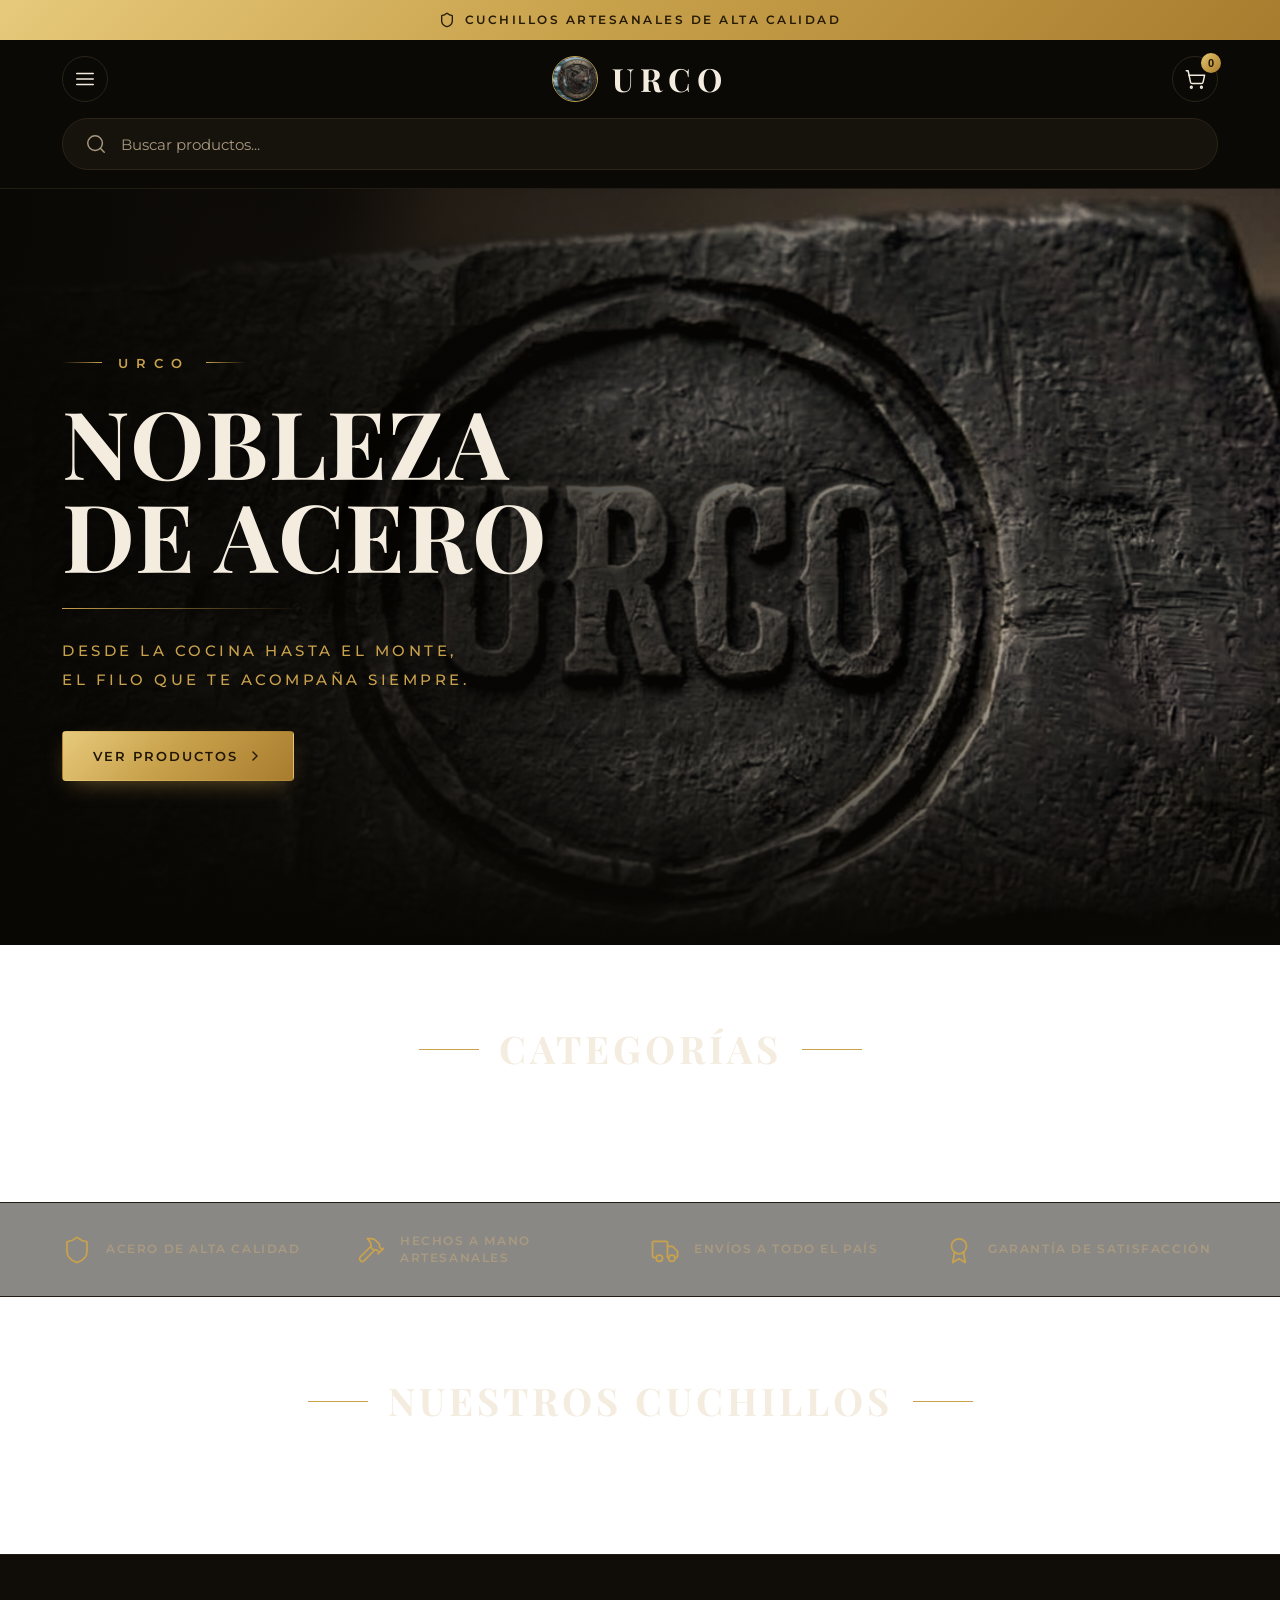
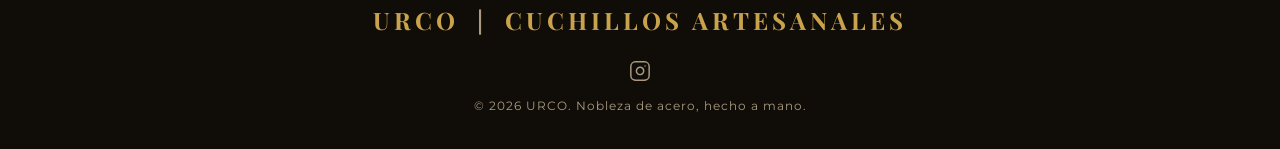
<file: index.html>
<!DOCTYPE html>
<html lang="es" dir="ltr">
<head>
  <meta charset="UTF-8" />
  <meta name="viewport" content="width=device-width, initial-scale=1" />
  <title>URCO — Nobleza de Acero | Cuchillos Artesanales</title>
  <meta name="description" content="URCO — Cuchillos artesanales de acero de alta calidad. Cocina, estilo japonés y aire libre. Hechos a mano, envíos a todo el país." />
  <meta property="og:title" content="URCO — Nobleza de Acero" />
  <meta property="og:description" content="Cuchillos artesanales de acero de alta calidad. Hechos a mano." />
  <meta property="og:image" content="assets/img/hero.jpg" />
  <meta property="og:type" content="website" />
  <link rel="icon" href="assets/img/logo.jpg" />
  <link rel="preconnect" href="https://fonts.googleapis.com" />
  <link rel="preconnect" href="https://fonts.gstatic.com" crossorigin />
  <link href="https://fonts.googleapis.com/css2?family=Cormorant+Garamond:wght@500;600;700&family=Montserrat:wght@300;400;500;600&family=Playfair+Display:wght@600;700;800;900&display=swap" rel="stylesheet" />
  <link rel="stylesheet" href="assets/css/styles.css" />
</head>
<body>
  <!-- ===================== TOP BAR ===================== -->
  <div class="topbar">
    <div class="container topbar-inner">
      <svg class="ico" viewBox="0 0 24 24" aria-hidden="true"><path d="M20 13c0 5-3.5 7.5-7.66 8.95a1 1 0 0 1-.67-.01C7.5 20.5 4 18 4 13V6a1 1 0 0 1 1-1c2 0 4.5-1.2 6.24-2.72a1.17 1.17 0 0 1 1.52 0C14.51 3.81 17 5 19 5a1 1 0 0 1 1 1z"/></svg>
      <span>Cuchillos artesanales de alta calidad</span>
    </div>
  </div>

  <!-- ===================== HEADER ===================== -->
  <header class="site-header" id="top">
    <div class="container header-inner">
      <button class="icon-btn menu-btn" id="menu-btn" aria-label="Menú">
        <svg class="ico" viewBox="0 0 24 24"><path d="M3 6h18M3 12h18M3 18h18"/></svg>
      </button>
      <a class="brand" href="#top">
        <img src="assets/img/logo.jpg" alt="" class="brand-logo" />
        <span class="brand-name">URCO</span>
      </a>
      <button class="icon-btn cart-btn" id="cart-btn" aria-label="Carrito">
        <svg class="ico" viewBox="0 0 24 24"><circle cx="8" cy="21" r="1"/><circle cx="19" cy="21" r="1"/><path d="M2.5 3h2l2.6 12.4a2 2 0 0 0 2 1.6h9.7a2 2 0 0 0 2-1.57l1.65-7.43H5.1"/></svg>
        <span class="cart-count" id="cart-count" hidden>0</span>
      </button>
    </div>
    <div class="container search-wrap">
      <label class="search" for="search">
        <svg class="ico" viewBox="0 0 24 24"><circle cx="11" cy="11" r="8"/><path d="m21 21-4.3-4.3"/></svg>
        <input type="search" id="search" placeholder="Buscar productos..." autocomplete="off" />
      </label>
    </div>
    <!-- Menú móvil desplegable -->
    <nav class="mobile-nav" id="mobile-nav" aria-label="Navegación">
      <a href="#cocina">Cocina</a>
      <a href="#japones">Japonés</a>
      <a href="#aire-libre">Aire Libre</a>
    </nav>
  </header>

  <!-- ===================== HERO ===================== -->
  <section class="hero">
    <div class="hero-bg" role="img" aria-label="Logo URCO forjado en acero"></div>
    <div class="hero-scrim"></div>
    <div class="container">
      <div class="hero-content">
        <p class="hero-kicker"><span class="rule"></span> URCO <span class="rule rule-r"></span></p>
        <h1 class="hero-title">Nobleza<br />de Acero</h1>
        <div class="hero-divider"></div>
        <p class="hero-subtitle">Desde la cocina hasta el monte,<br />el filo que te acompaña siempre.</p>
        <a href="#catalogo" class="btn btn-gold">
          Ver productos
          <svg class="ico" viewBox="0 0 24 24"><path d="m9 18 6-6-6-6"/></svg>
        </a>
      </div>
    </div>
  </section>

  <!-- ===================== CATEGORÍAS ===================== -->
  <section class="section" id="categorias">
    <div class="container">
      <h2 class="section-title"><span class="rule"></span> Categorías <span class="rule"></span></h2>
      <div class="cat-grid" id="cat-grid"><!-- render JS --></div>
    </div>
  </section>

  <!-- ===================== BARRA DE GARANTÍAS ===================== -->
  <section class="features">
    <div class="container feature-grid" id="feature-grid"><!-- render JS --></div>
  </section>

  <!-- ===================== CATÁLOGO ===================== -->
  <main class="section" id="catalogo">
    <div class="container">
      <h2 class="section-title"><span class="rule"></span> Nuestros Cuchillos <span class="rule"></span></h2>
      <div id="catalog"><!-- render JS --></div>
      <p class="no-results" id="no-results" hidden>No encontramos cuchillos que coincidan con tu búsqueda.</p>
    </div>
  </main>

  <!-- ===================== FOOTER ===================== -->
  <footer class="site-footer">
    <div class="container">
      <div class="footer-brand">URCO <span>|</span> Cuchillos Artesanales</div>
      <a class="footer-ig" data-ig target="_blank" rel="noopener" aria-label="Instagram">
        <svg class="ico" viewBox="0 0 24 24"><rect width="20" height="20" x="2" y="2" rx="5"/><path d="M16 11.37A4 4 0 1 1 12.63 8 4 4 0 0 1 16 11.37z"/><line x1="17.5" x2="17.51" y1="6.5" y2="6.5"/></svg>
      </a>
      <p class="footer-copy">© <span id="year"></span> URCO. Nobleza de acero, hecho a mano.</p>
    </div>
  </footer>

  <!-- ===================== MODAL PRODUCTO ===================== -->
  <div class="modal" id="modal" hidden>
    <div class="modal-backdrop" data-close></div>
    <div class="modal-card" role="dialog" aria-modal="true" aria-labelledby="modal-name">
      <button class="modal-close" data-close aria-label="Cerrar">
        <svg class="ico" viewBox="0 0 24 24"><path d="M18 6 6 18M6 6l12 12"/></svg>
      </button>
      <div class="modal-body" id="modal-body"><!-- render JS --></div>
    </div>
  </div>

  <!-- ===================== CARRITO (drawer) ===================== -->
  <div class="drawer" id="drawer" hidden>
    <div class="drawer-backdrop" data-cart-close></div>
    <aside class="drawer-panel" role="dialog" aria-modal="true" aria-label="Carrito de compras">
      <header class="drawer-head">
        <h3>Tu carrito</h3>
        <button class="icon-btn" data-cart-close aria-label="Cerrar carrito">
          <svg class="ico" viewBox="0 0 24 24"><path d="M18 6 6 18M6 6l12 12"/></svg>
        </button>
      </header>
      <div class="drawer-items" id="drawer-items"><!-- render JS --></div>
      <footer class="drawer-foot">
        <div class="drawer-total"><span>Total</span><strong id="cart-total">AR$0</strong></div>
        <a class="btn btn-wa btn-block" id="checkout-wa" target="_blank" rel="noopener">Finalizar por WhatsApp</a>
        <p class="drawer-note">Coordinás el pago y el envío directamente por WhatsApp.</p>
      </footer>
    </aside>
  </div>

  <script type="module" src="assets/js/app.js"></script>
</body>
</html>
</file>
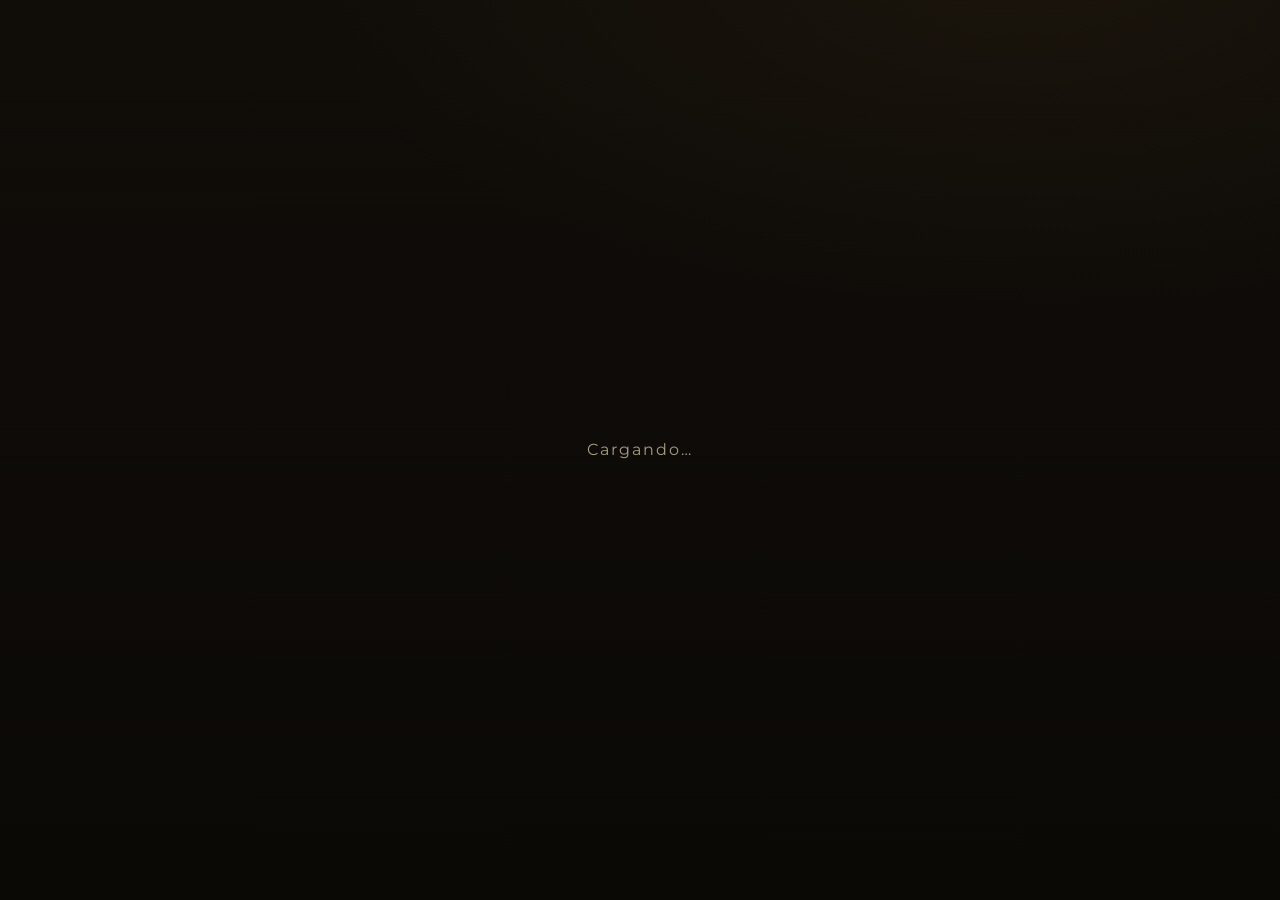
<file: admin.html>
<!DOCTYPE html>
<html lang="es" dir="ltr">
<head>
  <meta charset="UTF-8" />
  <meta name="viewport" content="width=device-width, initial-scale=1" />
  <meta name="robots" content="noindex" />
  <title>URCO — Panel de administración</title>
  <link rel="icon" href="assets/img/logo.jpg" />
  <link rel="preconnect" href="https://fonts.googleapis.com" />
  <link rel="preconnect" href="https://fonts.gstatic.com" crossorigin />
  <link href="https://fonts.googleapis.com/css2?family=Cormorant+Garamond:wght@500;600;700&family=Montserrat:wght@300;400;500;600&family=Playfair+Display:wght@600;700;800;900&display=swap" rel="stylesheet" />
  <link rel="stylesheet" href="assets/css/styles.css" />
  <link rel="stylesheet" href="assets/css/admin.css" />
</head>
<body class="admin">
  <div id="app" class="admin-loading">Cargando…</div>
  <script type="module" src="assets/js/admin.js"></script>
</body>
</html>
</file>
<file: assets/css/styles.css>
/* ============================================================================
   URCO — Hoja de estilos
   Tema: negro cálido + oro/bronce, tipografía serif elegante (Playfair /
   Cormorant) para display y Montserrat para UI. Estética premium.
   ========================================================================== */

:root {
  --bg:         #0b0906;
  --bg-2:       #100d09;
  --panel:      #16120c;
  --panel-2:    #1d1810;
  --line:       #2c2418;
  --line-soft:  #221c13;
  --text:       #f3ecdf;
  --muted:      #a99a80;
  --gold:       #c9a24c;
  --gold-2:     #e7ca7c;
  --gold-deep:  #9a7328;
  --wa:         #1fae54;
  --danger:     #c15a4e;
  --radius:     4px;
  --maxw:       1200px;
  --serif:      "Playfair Display", Georgia, serif;
  --serif-2:    "Cormorant Garamond", Georgia, serif;
  --sans:       "Montserrat", system-ui, sans-serif;
  --gold-grad:  linear-gradient(135deg, #e7ca7c 0%, #c9a24c 45%, #a87c2e 100%);
}

* { box-sizing: border-box; }
html { scroll-behavior: smooth; }
body {
  margin: 0;
  color: var(--text);
  background:
    radial-gradient(1200px 600px at 80% -5%, #1a140b 0%, transparent 60%),
    linear-gradient(180deg, var(--bg-2) 0%, var(--bg) 100%);
  background-attachment: fixed;
  font-family: var(--sans);
  font-weight: 400;
  line-height: 1.6;
  -webkit-font-smoothing: antialiased;
}
img { display: block; max-width: 100%; }
a { color: inherit; text-decoration: none; }
.container { width: 100%; max-width: var(--maxw); margin: 0 auto; padding: 0 22px; }
.ico { width: 22px; height: 22px; fill: none; stroke: currentColor; stroke-width: 1.6; stroke-linecap: round; stroke-linejoin: round; }

h1, h2, h3 { margin: 0; font-family: var(--serif); font-weight: 800; }

/* Utilidad: etiqueta dorada en mayúsculas */
.rule { display: inline-block; width: 42px; height: 1px; background: linear-gradient(90deg, transparent, var(--gold)); vertical-align: middle; }

/* ---------- Botones ---------- */
.btn {
  display: inline-flex; align-items: center; justify-content: center; gap: 9px;
  padding: 14px 30px; border-radius: var(--radius); cursor: pointer;
  font-family: var(--sans); font-weight: 600; font-size: 13px;
  text-transform: uppercase; letter-spacing: 2px; border: 1px solid transparent;
  transition: .2s ease;
}
.btn .ico { width: 16px; height: 16px; stroke-width: 2; }
.btn-gold { background: var(--gold-grad); color: #201603; box-shadow: 0 8px 24px -10px rgba(201,162,76,.6); }
.btn-gold:hover { filter: brightness(1.08); transform: translateY(-1px); }
.btn-ghost { background: transparent; color: var(--gold); border-color: rgba(201,162,76,.4); }
.btn-ghost:hover { border-color: var(--gold); background: rgba(201,162,76,.08); }
.btn-wa { background: var(--wa); color: #fff; letter-spacing: 1.5px; }
.btn-wa:hover { background: #17954a; }
.btn-block { width: 100%; }
.btn.is-disabled { opacity: .5; pointer-events: none; }

/* ---------- Icon buttons ---------- */
.icon-btn {
  display: inline-flex; align-items: center; justify-content: center;
  width: 46px; height: 46px; border-radius: 50%;
  background: transparent; border: 1px solid var(--line); color: var(--text);
  cursor: pointer; transition: .2s; position: relative;
}
.icon-btn:hover { border-color: var(--gold); color: var(--gold); }

/* ---------- Top bar ---------- */
.topbar { background: var(--gold-grad); color: #241a06; }
.topbar-inner { display: flex; align-items: center; justify-content: center; gap: 10px; height: 40px; }
.topbar .ico { width: 16px; height: 16px; stroke-width: 2; }
.topbar span { font-size: 12px; font-weight: 600; letter-spacing: 2.5px; text-transform: uppercase; }

/* ---------- Header ---------- */
.site-header {
  position: sticky; top: 0; z-index: 50;
  background: rgba(11,9,6,.9); backdrop-filter: blur(12px);
  border-bottom: 1px solid var(--line-soft);
}
.header-inner { display: grid; grid-template-columns: 46px 1fr 46px; align-items: center; gap: 16px; height: 78px; }
.brand { display: flex; align-items: center; gap: 14px; justify-self: center; }
.brand-logo { width: 46px; height: 46px; border-radius: 50%; object-fit: cover; border: 1px solid var(--gold); }
.brand-name { font-family: var(--serif); font-weight: 700; font-size: 32px; letter-spacing: 6px; color: var(--text); }
.cart-count {
  position: absolute; top: -4px; right: -4px; min-width: 20px; height: 20px; padding: 0 5px;
  background: var(--gold-grad); color: #201603; border-radius: 999px;
  font-size: 11px; font-weight: 700; display: flex; align-items: center; justify-content: center;
}
.search-wrap { padding-bottom: 18px; }
.search {
  display: flex; align-items: center; gap: 12px; width: 100%;
  background: var(--panel); border: 1px solid var(--line);
  border-radius: 999px; padding: 0 22px; height: 52px; transition: border-color .2s;
}
.search:focus-within { border-color: var(--gold); }
.search .ico { color: var(--muted); flex: none; }
.search input { flex: 1; background: none; border: none; outline: none; color: var(--text); font-family: var(--sans); font-size: 15px; }
.search input::placeholder { color: var(--muted); }

/* Menú móvil */
.mobile-nav { display: none; flex-direction: column; border-top: 1px solid var(--line-soft); }
.mobile-nav.open { display: flex; }
.mobile-nav a { padding: 14px 22px; font-size: 14px; letter-spacing: 2px; text-transform: uppercase; color: var(--muted); border-bottom: 1px solid var(--line-soft); }
.mobile-nav a:hover { color: var(--gold); background: rgba(201,162,76,.05); }

/* ---------- Hero (banner cinematográfico full-bleed) ---------- */
.hero { position: relative; min-height: 84vh; display: flex; align-items: center; overflow: hidden; }
.hero-bg {
  position: absolute; inset: 0;
  background-image: url("../img/hero.jpg");
  background-size: cover;
  background-position: 72% center;
  /* Vira el acero frío a un tono bronce cálido para que dialogue con el oro */
  filter: sepia(.34) hue-rotate(-6deg) saturate(1.18) contrast(1.05) brightness(.9);
  transform: scale(1.03);
}
/* Degradados: oscurece la izquierda (para el texto) y funde el borde inferior
   con el fondo de la página, para que se integre y no parezca una imagen suelta */
.hero-scrim {
  position: absolute; inset: 0;
  background:
    linear-gradient(90deg, rgba(9,7,4,.98) 0%, rgba(9,7,4,.9) 24%, rgba(9,7,4,.55) 55%, rgba(9,7,4,.12) 100%),
    linear-gradient(0deg, var(--bg) 0%, rgba(11,9,6,.25) 15%, transparent 36%),
    radial-gradient(120% 80% at 82% 42%, transparent 40%, rgba(9,7,4,.5) 100%);
}
.hero-content { position: relative; max-width: 620px; padding: 72px 0; }
.hero-kicker { display: flex; align-items: center; gap: 16px; color: var(--gold); font-weight: 600; letter-spacing: 8px; text-transform: uppercase; font-size: 13px; margin: 0 0 22px; }
.hero-kicker .rule { width: 40px; }
.hero-kicker .rule-r { background: linear-gradient(90deg, var(--gold), transparent); }
.hero-title { font-family: var(--serif); font-weight: 700; font-size: clamp(48px, 7.4vw, 94px); line-height: .98; letter-spacing: 1px; text-transform: uppercase; text-shadow: 0 6px 34px rgba(0,0,0,.55); }
.hero-divider { width: 240px; max-width: 62%; height: 1px; background: linear-gradient(90deg, var(--gold), transparent); margin: 28px 0; }
.hero-subtitle { color: var(--gold); font-weight: 500; letter-spacing: 3.5px; text-transform: uppercase; font-size: 14.5px; line-height: 2; margin: 0 0 36px; }

/* ---------- Secciones ---------- */
.section { padding: 74px 0; }
.section-title {
  display: flex; align-items: center; justify-content: center; gap: 20px;
  font-family: var(--serif); font-weight: 700; font-size: clamp(26px, 4vw, 38px);
  text-transform: uppercase; letter-spacing: 4px; color: var(--text);
  text-align: center; margin-bottom: 48px;
}
.section-title .rule { width: 60px; background: var(--gold); }

/* ---------- Categorías ---------- */
.cat-grid { display: grid; grid-template-columns: repeat(3, 1fr); gap: 26px; }
.cat-card {
  position: relative; display: flex; flex-direction: column; align-items: flex-start; gap: 12px;
  padding: 40px 32px; min-height: 240px; border-radius: 8px; overflow: hidden;
  background: linear-gradient(160deg, var(--panel) 0%, var(--bg-2) 100%);
  border: 1px solid var(--line); transition: transform .28s ease, border-color .28s ease, box-shadow .28s ease;
}
.cat-card::before {
  content: ""; position: absolute; top: -50px; right: -50px; width: 180px; height: 180px;
  background: radial-gradient(circle, rgba(201,162,76,.16), transparent 70%); pointer-events: none;
}
.cat-card:hover { transform: translateY(-6px); border-color: rgba(201,162,76,.55); box-shadow: 0 26px 48px -30px rgba(0,0,0,.9); }
.cat-card .cat-ico { width: 56px; height: 56px; color: var(--gold); }
.cat-card .cat-ico .ico { width: 56px; height: 56px; stroke-width: 1.1; }
.cat-card h3 { font-family: var(--serif); font-weight: 700; font-size: 27px; letter-spacing: 2px; text-transform: uppercase; }
.cat-card p { color: var(--muted); font-size: 14px; margin: 0; }
.cat-card .cat-go { margin-top: auto; color: var(--gold); font-size: 12px; letter-spacing: 2px; text-transform: uppercase; display: inline-flex; align-items: center; gap: 6px; }
.cat-card .cat-go .ico { width: 15px; height: 15px; stroke-width: 2; transition: transform .25s; }
.cat-card:hover .cat-go .ico { transform: translateX(4px); }

/* ---------- Barra de garantías ---------- */
.features { border-top: 1px solid var(--line-soft); border-bottom: 1px solid var(--line-soft); background: rgba(22,18,12,.5); }
.feature-grid { display: grid; grid-template-columns: repeat(4, 1fr); gap: 20px; padding: 30px 22px; }
.feature { display: flex; align-items: center; gap: 14px; }
.feature .ico { width: 30px; height: 30px; color: var(--gold); stroke-width: 1.4; flex: none; }
.feature span { font-size: 12px; font-weight: 600; letter-spacing: 1.6px; text-transform: uppercase; color: var(--muted); line-height: 1.4; }

/* ---------- Catálogo ---------- */
.cat-block { margin-bottom: 64px; scroll-margin-top: 150px; }
.cat-block:last-child { margin-bottom: 0; }
.cat-block-head { display: flex; align-items: center; gap: 14px; margin-bottom: 30px; }
.cat-block-head h3 { font-family: var(--serif); font-weight: 700; font-size: 26px; letter-spacing: 2px; text-transform: uppercase; color: var(--gold); }
.cat-block-head .line { flex: 1; height: 1px; background: var(--line); }
.cat-block-head .count { color: var(--muted); font-size: 12px; letter-spacing: 1px; text-transform: uppercase; }

.product-grid { display: grid; grid-template-columns: repeat(4, 1fr); gap: 24px; }
.product-card {
  background: var(--panel); border: 1px solid var(--line); border-radius: 6px; overflow: hidden;
  display: flex; flex-direction: column; cursor: pointer; transition: border-color .25s, transform .25s, box-shadow .25s;
}
.product-card:hover { border-color: rgba(201,162,76,.6); transform: translateY(-5px); box-shadow: 0 24px 40px -26px rgba(0,0,0,.9); }
.product-media { position: relative; aspect-ratio: 1; background: var(--panel-2); overflow: hidden; }
.product-media img { width: 100%; height: 100%; object-fit: cover; transition: opacity .4s ease, transform .5s ease; }
.product-media img.img-alt { position: absolute; inset: 0; opacity: 0; }
.product-card:hover .product-media img.img-alt { opacity: 1; }
.product-card:hover .product-media img.img-main { transform: scale(1.04); }
.badge {
  position: absolute; top: 12px; left: 12px; z-index: 2;
  font-family: var(--sans); font-weight: 600; font-size: 10px; letter-spacing: 1.5px;
  text-transform: uppercase; padding: 5px 10px; border-radius: 3px;
}
.badge-off { background: var(--gold-grad); color: #201603; }
.badge-out { background: rgba(8,6,3,.85); color: var(--danger); border: 1px solid var(--danger); }

.product-info { padding: 18px; display: flex; flex-direction: column; gap: 6px; flex: 1; }
.product-name { font-family: var(--serif); font-weight: 700; font-size: 20px; letter-spacing: 1px; text-transform: uppercase; }
.product-meta { color: var(--muted); font-size: 12px; letter-spacing: .5px; }
.product-foot { margin-top: auto; padding-top: 12px; display: flex; align-items: center; justify-content: space-between; gap: 10px; }
.product-price { display: flex; align-items: baseline; gap: 8px; }
.price-now { font-family: var(--serif); font-weight: 700; font-size: 21px; color: var(--gold); }
.price-old { color: var(--muted); text-decoration: line-through; font-size: 13px; }
.add-btn {
  flex: none; width: 40px; height: 40px; border-radius: 50%; border: 1px solid var(--line);
  background: transparent; color: var(--gold); cursor: pointer; display: inline-flex; align-items: center; justify-content: center;
  transition: .2s; font-size: 22px; line-height: 1;
}
.add-btn:hover { background: var(--gold-grad); color: #201603; border-color: transparent; }
.add-btn.is-disabled { opacity: .35; pointer-events: none; }

.no-results { text-align: center; color: var(--muted); padding: 40px 0; letter-spacing: 1px; }

/* ---------- Modal producto ---------- */
.modal { position: fixed; inset: 0; z-index: 90; display: flex; align-items: center; justify-content: center; padding: 20px; }
.modal[hidden] { display: none; }
.modal-backdrop { position: absolute; inset: 0; background: rgba(0,0,0,.8); backdrop-filter: blur(2px); }
.modal-card { position: relative; background: var(--panel); border: 1px solid var(--line); border-radius: 8px; width: min(920px, 100%); max-height: 92vh; overflow: auto; }
.modal-close { position: absolute; top: 14px; right: 14px; z-index: 3; width: 42px; height: 42px; border-radius: 50%; border: none; background: rgba(8,6,3,.6); color: #fff; cursor: pointer; display: flex; align-items: center; justify-content: center; }
.modal-close:hover { background: var(--gold); color: #201603; }
.modal-grid { display: grid; grid-template-columns: 1fr 1fr; }
.modal-gallery { background: var(--panel-2); }
.modal-gallery .main-img { aspect-ratio: 1; }
.modal-gallery .main-img img { width: 100%; height: 100%; object-fit: cover; }
.modal-thumbs { display: flex; gap: 8px; padding: 12px; }
.modal-thumbs img { width: 62px; height: 62px; object-fit: cover; border: 1px solid var(--line); border-radius: 4px; cursor: pointer; opacity: .55; transition: .2s; }
.modal-thumbs img.active, .modal-thumbs img:hover { opacity: 1; border-color: var(--gold); }
.modal-detail { padding: 34px; }
.modal-cat { color: var(--gold); font-weight: 600; letter-spacing: 3px; text-transform: uppercase; font-size: 12px; }
.modal-detail h2 { font-family: var(--serif); font-size: 34px; letter-spacing: 1px; text-transform: uppercase; margin: 8px 0 0; }
.modal-price { display: flex; align-items: baseline; gap: 12px; margin: 16px 0; }
.modal-price .price-now { font-size: 30px; }
.stock-line { font-weight: 600; letter-spacing: 1.5px; text-transform: uppercase; font-size: 12px; margin: 0 0 18px; }
.stock-in { color: var(--wa); }
.stock-out { color: var(--danger); }
.modal-desc { color: var(--muted); font-size: 14.5px; margin-bottom: 22px; }
.spec-table { width: 100%; border-collapse: collapse; margin-bottom: 26px; font-size: 13.5px; }
.spec-table th, .spec-table td { text-align: left; padding: 10px 0; border-bottom: 1px solid var(--line-soft); }
.spec-table th { color: var(--muted); font-weight: 500; letter-spacing: .5px; }
.spec-table td { color: var(--text); }

/* ---------- Drawer carrito ---------- */
.drawer { position: fixed; inset: 0; z-index: 100; }
.drawer[hidden] { display: none; }
.drawer-backdrop { position: absolute; inset: 0; background: rgba(0,0,0,.7); }
.drawer-panel {
  position: absolute; top: 0; right: 0; height: 100%; width: min(400px, 92vw);
  background: var(--bg-2); border-left: 1px solid var(--line); display: flex; flex-direction: column;
  animation: slideIn .28s ease;
}
@keyframes slideIn { from { transform: translateX(100%); } to { transform: translateX(0); } }
.drawer-head { display: flex; align-items: center; justify-content: space-between; padding: 22px; border-bottom: 1px solid var(--line-soft); }
.drawer-head h3 { font-family: var(--serif); font-size: 22px; letter-spacing: 2px; text-transform: uppercase; }
.drawer-items { flex: 1; overflow-y: auto; padding: 12px 22px; }
.drawer-empty { color: var(--muted); text-align: center; padding: 60px 0; letter-spacing: 1px; }
.cart-item { display: flex; gap: 14px; padding: 16px 0; border-bottom: 1px solid var(--line-soft); }
.cart-item img { width: 66px; height: 66px; object-fit: cover; border-radius: 4px; border: 1px solid var(--line); flex: none; }
.cart-item .ci-body { flex: 1; min-width: 0; }
.cart-item .ci-name { font-family: var(--serif); font-weight: 700; font-size: 16px; letter-spacing: .5px; text-transform: uppercase; }
.cart-item .ci-price { color: var(--gold); font-size: 14px; margin-top: 2px; }
.qty { display: inline-flex; align-items: center; gap: 0; margin-top: 8px; border: 1px solid var(--line); border-radius: 4px; overflow: hidden; }
.qty button { width: 28px; height: 28px; background: transparent; color: var(--text); border: none; cursor: pointer; font-size: 16px; }
.qty button:hover { background: rgba(201,162,76,.15); color: var(--gold); }
.qty span { min-width: 30px; text-align: center; font-size: 14px; }
.ci-remove { background: none; border: none; color: var(--muted); cursor: pointer; align-self: flex-start; padding: 2px; }
.ci-remove:hover { color: var(--danger); }
.drawer-foot { padding: 20px 22px; border-top: 1px solid var(--line-soft); }
.drawer-total { display: flex; justify-content: space-between; align-items: baseline; margin-bottom: 16px; }
.drawer-total span { color: var(--muted); letter-spacing: 2px; text-transform: uppercase; font-size: 13px; }
.drawer-total strong { font-family: var(--serif); font-size: 26px; color: var(--gold); }
.drawer-note { color: var(--muted); font-size: 11.5px; text-align: center; margin: 12px 0 0; }

/* ---------- Footer ---------- */
.site-footer { border-top: 1px solid var(--line-soft); background: var(--bg-2); text-align: center; padding: 46px 0 34px; }
.footer-brand { font-family: var(--serif); font-weight: 700; font-size: 24px; letter-spacing: 4px; text-transform: uppercase; color: var(--gold); }
.footer-brand span { color: var(--muted); margin: 0 8px; }
.footer-ig { display: inline-flex; margin: 20px 0 14px; color: var(--muted); transition: .2s; }
.footer-ig:hover { color: var(--gold); }
.footer-copy { color: var(--muted); font-size: 12px; letter-spacing: 1px; margin: 0; }

/* ---------- Responsive ---------- */
@media (max-width: 980px) {
  .product-grid { grid-template-columns: repeat(3, 1fr); }
  .feature-grid { grid-template-columns: repeat(2, 1fr); gap: 22px 20px; }
}
@media (max-width: 820px) {
  .modal-grid { grid-template-columns: 1fr; }
  .hero { min-height: 74vh; }
  .hero-bg { background-position: 64% center; }
  .hero-scrim {
    background:
      linear-gradient(90deg, rgba(9,7,4,.95) 0%, rgba(9,7,4,.78) 46%, rgba(9,7,4,.4) 100%),
      linear-gradient(0deg, var(--bg) 0%, transparent 42%);
  }
}
@media (max-width: 680px) {
  .cat-grid { grid-template-columns: 1fr; }
  .product-grid { grid-template-columns: repeat(2, 1fr); }
  .brand-name { font-size: 26px; letter-spacing: 4px; }
  .topbar span { font-size: 10px; letter-spacing: 1.5px; }
  .header-inner { height: 66px; }
}
@media (max-width: 420px) {
  .product-grid { grid-template-columns: 1fr; }
  .section-title .rule { width: 30px; }
}
</file>
<file: assets/css/admin.css>
/* ============================================================================
   URCO — Estilos del panel de administración (reutiliza las variables de
   styles.css). Layout limpio, mismo tema oro/negro.
   ========================================================================== */
.admin { min-height: 100vh; }
.admin-loading { min-height: 100vh; display: flex; align-items: center; justify-content: center; color: var(--muted); letter-spacing: 2px; }
.muted { color: var(--muted); }
.admin code { background: var(--panel-2); padding: 2px 6px; border-radius: 4px; color: var(--gold); font-size: 13px; }

/* Marca */
.admin-brand { display: flex; align-items: center; gap: 12px; font-family: var(--serif); font-weight: 700; letter-spacing: 3px; text-transform: uppercase; }
.admin-brand img { width: 38px; height: 38px; border-radius: 50%; object-fit: cover; border: 1px solid var(--gold); }
.admin-brand span { font-size: 18px; }

/* ---- Login / avisos centrados ---- */
.admin-center { min-height: 100vh; display: flex; align-items: center; justify-content: center; padding: 24px; }
.admin-card { width: 100%; max-width: 400px; background: var(--panel); border: 1px solid var(--line); border-radius: 8px; padding: 34px; }
.admin-card .admin-brand { justify-content: center; margin-bottom: 22px; }
.admin-card h2 { font-family: var(--serif); font-size: 24px; text-align: center; margin-bottom: 8px; letter-spacing: 1px; }
.admin-card p { text-align: center; font-size: 14px; margin: 0 0 22px; }

/* Campos de formulario */
.fld { display: block; margin-bottom: 16px; }
.fld > span { display: block; font-size: 12px; letter-spacing: 1.5px; text-transform: uppercase; color: var(--muted); margin-bottom: 7px; }
.fld input, .fld select, .fld textarea {
  width: 100%; background: var(--bg-2); border: 1px solid var(--line); border-radius: 5px;
  color: var(--text); padding: 12px 14px; font-family: var(--sans); font-size: 14px; outline: none; transition: border-color .2s;
}
.fld input:focus, .fld select:focus, .fld textarea:focus { border-color: var(--gold); }
.fld textarea { resize: vertical; }
.fld-row { display: grid; grid-template-columns: 1fr 1fr 1fr; gap: 14px; }
.chk { display: flex; align-items: center; gap: 10px; margin-bottom: 16px; font-size: 14px; color: var(--text); cursor: pointer; }
.chk input { width: 18px; height: 18px; accent-color: var(--gold); }
.form-error { color: var(--danger); font-size: 13px; margin: 4px 0 14px; }
.admin-back { display: block; text-align: center; margin-top: 16px; color: var(--muted); font-size: 13px; letter-spacing: 1px; }
.admin-back:hover { color: var(--gold); }

/* Botones extra */
.btn.sm { padding: 8px 14px; font-size: 11px; letter-spacing: 1px; }
.btn-danger { background: transparent; color: var(--danger); border-color: rgba(193,90,78,.4); }
.btn-danger:hover { background: rgba(193,90,78,.12); border-color: var(--danger); }

/* ---- Top bar del dashboard ---- */
.admin-top { display: flex; align-items: center; justify-content: space-between; gap: 16px; padding: 18px 28px; border-bottom: 1px solid var(--line); background: rgba(11,9,6,.7); position: sticky; top: 0; z-index: 20; backdrop-filter: blur(8px); }
.admin-actions { display: flex; gap: 10px; }
.admin-main { max-width: 960px; margin: 0 auto; padding: 34px 22px 80px; }
.admin-section { margin-bottom: 46px; }
.admin-section + .admin-section { padding-top: 8px; border-top: 1px solid var(--line-soft); }
.admin-head { display: flex; align-items: center; justify-content: space-between; margin-bottom: 22px; }
.admin-head h1 { font-family: var(--serif); font-size: 26px; letter-spacing: 2px; text-transform: uppercase; }
.ar-name .ico { width: 18px; height: 18px; color: var(--gold); vertical-align: -3px; margin-right: 4px; }
.cat-ico-box { width: 66px; height: 66px; border-radius: 5px; border: 1px solid var(--line); background: var(--bg-2); display: flex; align-items: center; justify-content: center; }
.cat-ico-box .ico { width: 30px; height: 30px; color: var(--gold); stroke-width: 1.2; }

/* Selector de íconos */
.icon-picker { display: flex; flex-wrap: wrap; gap: 8px; }
.icon-opt { width: 46px; height: 46px; border: 1px solid var(--line); border-radius: 6px; background: var(--bg-2); color: var(--muted); cursor: pointer; display: inline-flex; align-items: center; justify-content: center; transition: .18s; }
.icon-opt .ico { width: 24px; height: 24px; }
.icon-opt:hover { color: var(--gold); border-color: var(--gold); }
.icon-opt.sel { color: var(--gold); border-color: var(--gold); background: rgba(201,162,76,.12); }

/* ---- Lista de productos ---- */
.admin-list { display: flex; flex-direction: column; gap: 12px; }
.admin-row { display: grid; grid-template-columns: 66px 1fr auto auto; align-items: center; gap: 16px; background: var(--panel); border: 1px solid var(--line); border-radius: 6px; padding: 12px 16px; }
.admin-row img { width: 66px; height: 66px; object-fit: cover; border-radius: 5px; border: 1px solid var(--line); }
.ar-name { font-family: var(--serif); font-weight: 700; font-size: 18px; letter-spacing: .5px; text-transform: uppercase; }
.ar-meta { color: var(--muted); font-size: 12px; letter-spacing: 1px; text-transform: uppercase; margin-top: 2px; }
.ar-price { font-family: var(--serif); color: var(--gold); font-size: 18px; white-space: nowrap; }
.ar-price s { color: var(--muted); font-size: 13px; }
.ar-btns { display: flex; gap: 8px; }

/* ---- Editor (modal) ---- */
.admin-editor { max-width: 720px; }
.admin-form { padding: 34px; }
.admin-form h2 { font-family: var(--serif); font-size: 26px; letter-spacing: 1px; text-transform: uppercase; margin-bottom: 22px; }
.form-actions { display: flex; justify-content: flex-end; gap: 12px; margin-top: 10px; }

/* Ficha técnica dinámica */
#specs { display: flex; flex-direction: column; gap: 8px; margin-bottom: 10px; }
.spec-line { display: grid; grid-template-columns: 1fr 1fr 34px; gap: 8px; }
.spec-line input { width: 100%; background: var(--bg-2); border: 1px solid var(--line); border-radius: 5px; color: var(--text); padding: 10px 12px; font-size: 13px; outline: none; }
.spec-line input:focus { border-color: var(--gold); }
.spec-del { background: transparent; border: 1px solid var(--line); border-radius: 5px; color: var(--muted); cursor: pointer; font-size: 18px; }
.spec-del:hover { color: var(--danger); border-color: var(--danger); }

/* Gestor de imágenes */
.img-manager { display: flex; flex-wrap: wrap; gap: 10px; margin-bottom: 12px; }
.img-item { position: relative; width: 84px; height: 84px; }
.img-item img { width: 100%; height: 100%; object-fit: cover; border-radius: 5px; border: 1px solid var(--line); }
.img-del { position: absolute; top: -8px; right: -8px; width: 24px; height: 24px; border-radius: 50%; background: var(--danger); color: #fff; border: none; cursor: pointer; font-size: 14px; line-height: 1; }
#f-files { color: var(--muted); font-size: 13px; }
.fld small { display: block; margin-top: 6px; }

@media (max-width: 640px) {
  .fld-row { grid-template-columns: 1fr; }
  .admin-row { grid-template-columns: 54px 1fr; row-gap: 10px; }
  .admin-row img { width: 54px; height: 54px; }
  .ar-price, .ar-btns { grid-column: 2; }
  .admin-form, .admin-card { padding: 22px; }
}
</file>
